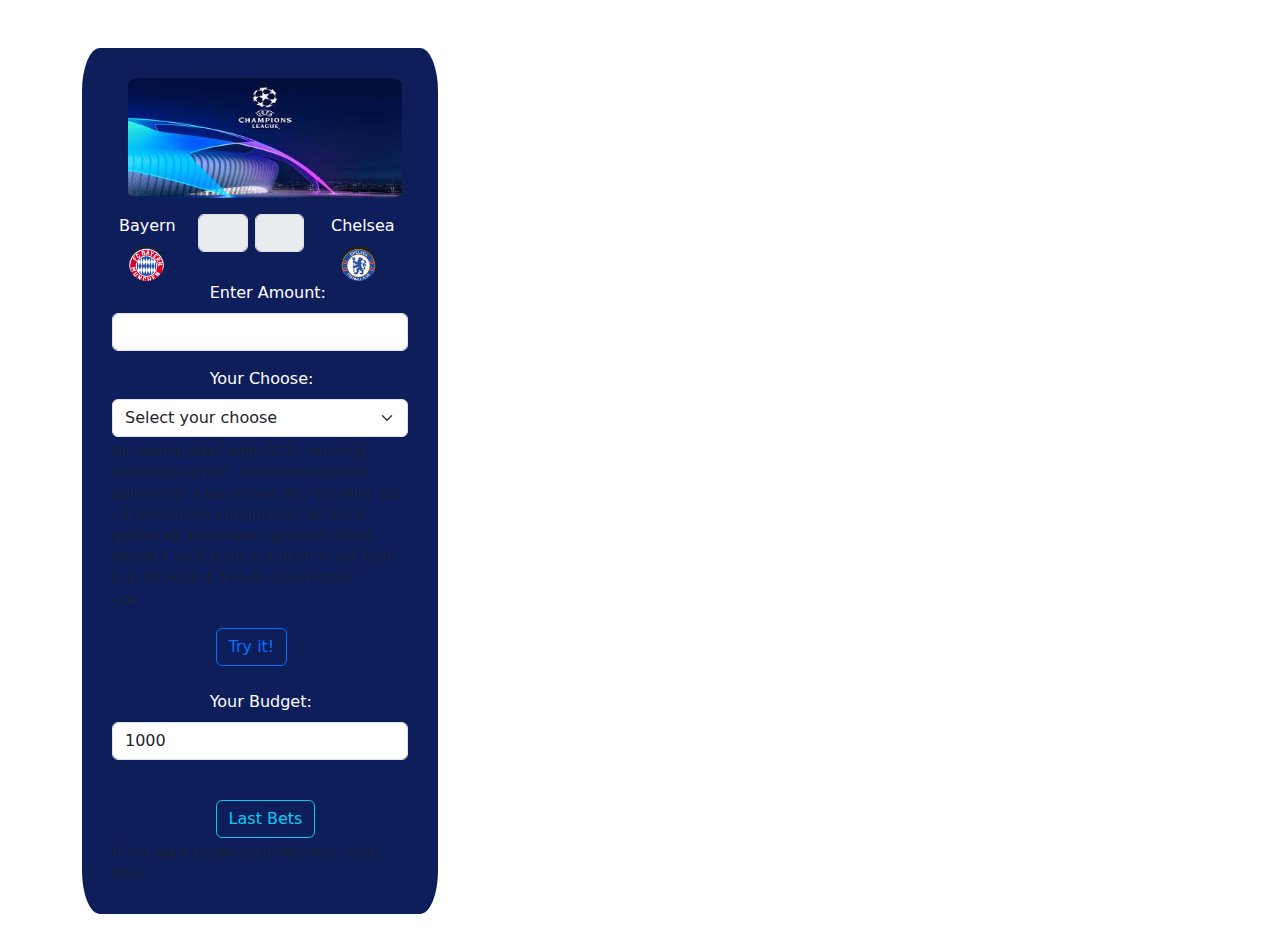
<file: index.html>
<!DOCTYPE html>
<html lang="en">

<head>
    <meta charset="UTF-8">
    <meta name="viewport" content="width=device-width, initial-scale=1.0">
    <title>Document</title>
    <link rel="stylesheet" href="index.css">
    <link rel="stylesheet" href="https://maxcdn.bootstrapcdn.com/font-awesome/4.7.0/css/font-awesome.min.css">

    <link rel="stylesheet" href="https://use.fontawesome.com/releases/v5.0.8/css/all.css">
    <!-- CSS only -->
    <link href="https://cdn.jsdelivr.net/npm/bootstrap@5.0.0-beta1/dist/css/bootstrap.min.css" rel="stylesheet">
    <!-- JavaScript Bundle with Popper -->
    <script src="https://cdn.jsdelivr.net/npm/bootstrap@5.0.0-beta1/dist/js/bootstrap.bundle.min.js"></script>
</head>

<body class="mt-5">
    <div class="container">
        <div class="row">
            <div class="col-lg-4">
                <form id="form">
                    <div class="photo mb-3 text-center">
                        <img src="images/download.jpg" alt="">
                    </div>
                    <fieldset disabled>
                        <div class="mb-0">
                            <div class="col-2">
                                <label for="number1" class="form-label">Bayern</label>
                                <img src="images/bayern-munchen.png" alt="">
                            </div>
                            <div class="col-2">
                                <input type="number" id="number1" class="form-control">
                            </div>


                        </div>
                        <div class="mb-0">


                            <div class="col-2 lll">
                                <input type="number" id="number2" class="form-control">
                            </div>
                            <div class="col-2">
                                <label for="number2" class="form-label">Chelsea</label>
                                <img src="images/chelsea.png" alt="">
                            </div>


                        </div>
                    </fieldset>
                    <div class="mb-3">
                        <label for="amount" class="form-label used">Enter Amount:</label>
                        <input type="number" class="form-control" id="amount">
                        <div></div>
                    </div>
                    <div class="mb-3">
                        <label for="bet" class="form-label used">Your Choose:</label>
                        <select id="bet" class="form-select" aria-label="Default select example" aria-describedby="chooseHelp">
                            <option value="dontselected" selected>Select your choose</option>
                            <option value="1">1</option>
                            <option value="2">2</option>
                            <option value="x">x</option>
                            <option value="ust">ust</option>
                            <option value="alt">alt</option>
                        </select>
                        <div id="chooseHelp" class="form-text">Bir təxmin daxil edin: (1,2 - muvafiq ardıcıllıqla
                            birinci, ikinci komandanın qələbəsini, x isə onların heç-heçəsini, ust - 3 qoldan çox
                            vurulmasını, alt isə 3 qoldan az vurulmasını göstərir)
                            Qeyd: Əmsal 1 və 2 üçün 2, x üçün 5, üst üçün 1.3, alt üçün 3.5 təyin olunmuşdur.</div> -->
                        <div></div>
                        <!-- <input type="text" class="form-control" id="bet" aria-describedby="chooseHelp">
                        <div id="chooseHelp" class="form-text">Bir təxmin daxil edin: (1,2 - muvafiq ardıcıllıqla
                            birinci, ikinci komandanın qələbəsini, x isə onların heç-heçəsini, ust - 3 qoldan çox
                            vurulmasını, alt isə 3 qoldan az vurulmasını göstərir)
                            Qeyd: Əmsal 1 və 2 üçün 2, x üçün 5, üst üçün 1.3, alt üçün 3.5 təyin olunmuşdur.</div> -->
                        <div></div>
                    </div>
                    <button type="submit" class="btn btn-outline-primary">Try it!</button><br><br>
                    <div class="mb-3">
                        <label for="yourbudget" class="form-label used">Your Budget:</label>
                        <input type="number" class="form-control" id="yourbudget" value="1000">
                        <div></div>
                    </div><br>
                    <button type="submit" id="lastbets" class="btn btn-outline-info" aria-describedby="buttonHelp">Last
                        Bets</button>
                    <div id="buttonHelp" class="form-text">If You want to see your last bets, click here!</div>
                    <div></div>
                </form><br>
                <div class="nonactive">
                    <table class="table table-bordered border-primary">
                        <thead>
                            <tr>
                                <th scope="col">#</th>
                                <th scope="col">Amount</th>
                                <th scope="col">Choose</th>
                                <th scope="col">Budget</th>
                            </tr>
                        </thead>
                        <tbody id="ct">
                        </tbody>
                    </table>
                    <a href="#" id="exit"><i class="fas fa-times-circle"></i></a>
                </div>
            </div>
        </div>

    </div>

    <script src="index.js"></script>
</body>

</html>
</file>
<file: index.css>
.col-2{
    float: left;
}

.col-2:last-child{
    margin-left: 30px;
}
.col-2:first-child{
    margin-left: 7px;
}

.lll{
    margin-right: -3px;
}
img{
    height: 35px;
    width: 35px;
    margin-left: 10px;
}

.btn{
    margin-left: 35%;
}
.used{
    margin-left: 33%;
}

label{
    color: white;
}

#form{
    background-color: #0E1E5B;
    padding: 30px;
    border-radius: 5%;
}

.photo img{
    width: 274px;
    height: 120px;
    border-radius: 5%;
}

.nonactive{
    display: none;
    position: relative;
}

i{
    position: absolute;
    top: 6px;
    right: 4px;
    cursor: pointer;
}
.active{
    display: block;
}
</file>
